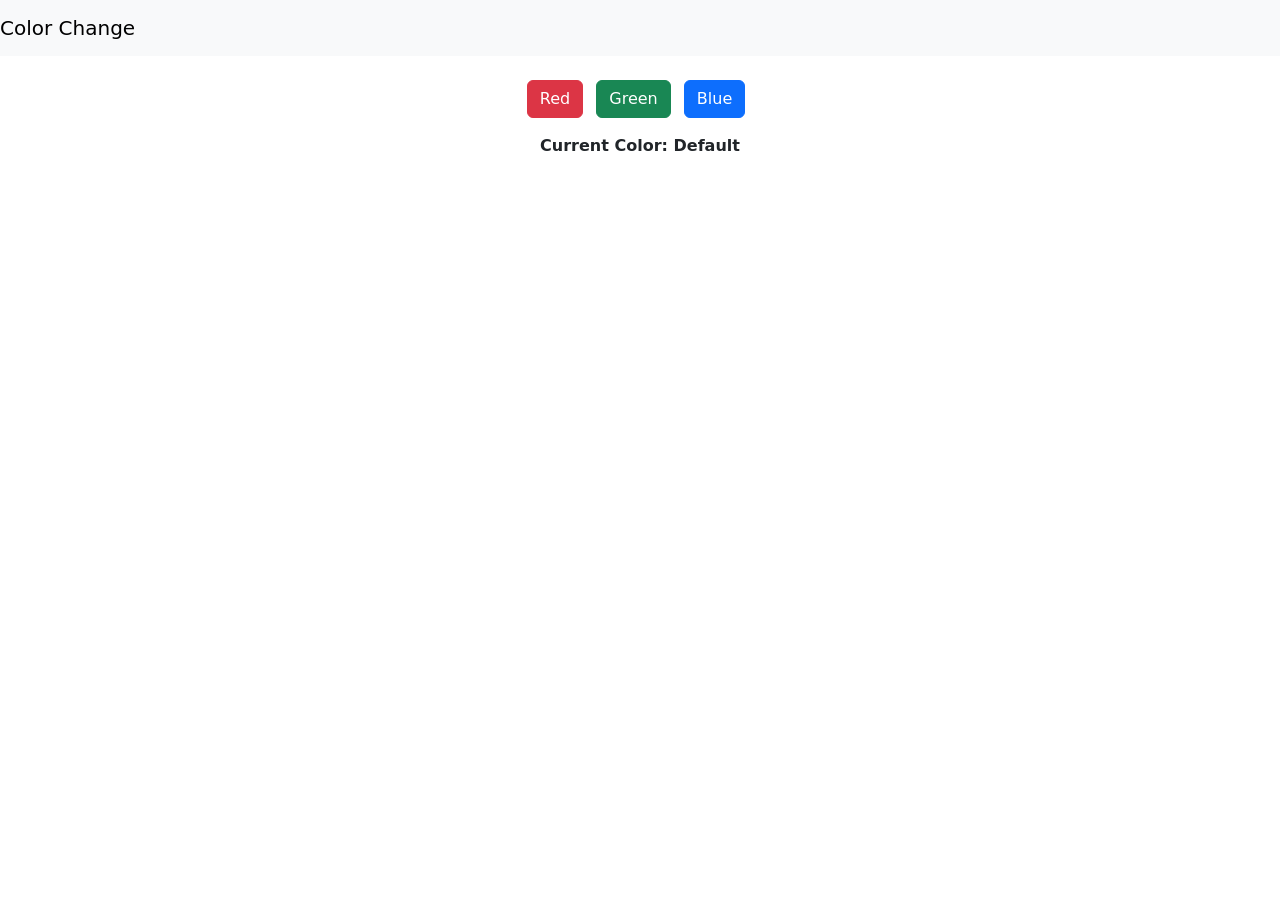
<file: assignment7(1).html>
<!DOCTYPE html>
<html lang="en">
<head>
    <meta charset="UTF-8">
    <meta name="viewport" content="width=device-width, initial-scale=1.0">
    <link rel="stylesheet" href="https://cdn.jsdelivr.net/npm/bootstrap@5.3.8/dist/css/bootstrap.min.css">
    <title>Document</title>
    <style>
        #redP,#greenP,#blueP{
            color: black;
            display: none;
        }
    </style>
</head>
<body id="bodyFull">

    <nav class="navbar bg-body-tertiary">
        <span class="navbar-brand mb-0 h">Color Change</span>
    </nav>
    
    <div class="container mt-4 text-center">
        <button class="btn btn-danger me-2" onclick="changeColor('red')">Red</button>
        <button class="btn btn-success me-2" onclick="changeColor('green')">Green</button>
        <button class="btn btn-primary me-2" onclick="changeColor('blue')">Blue</button>
        
        <div id="currentColor" class="mt-3 fw-bold">
            Current Color: Default
        </div>
    </div>
    
    <script>
      function changeColor(color) {
            // Change background
            document.getElementById("bodyFull").style.backgroundColor = color;
            
            // Update label
            document.getElementById("currentColor").innerText = "Current Color: " + color;
            
        }
    </script>
</body>
</html>
</file>
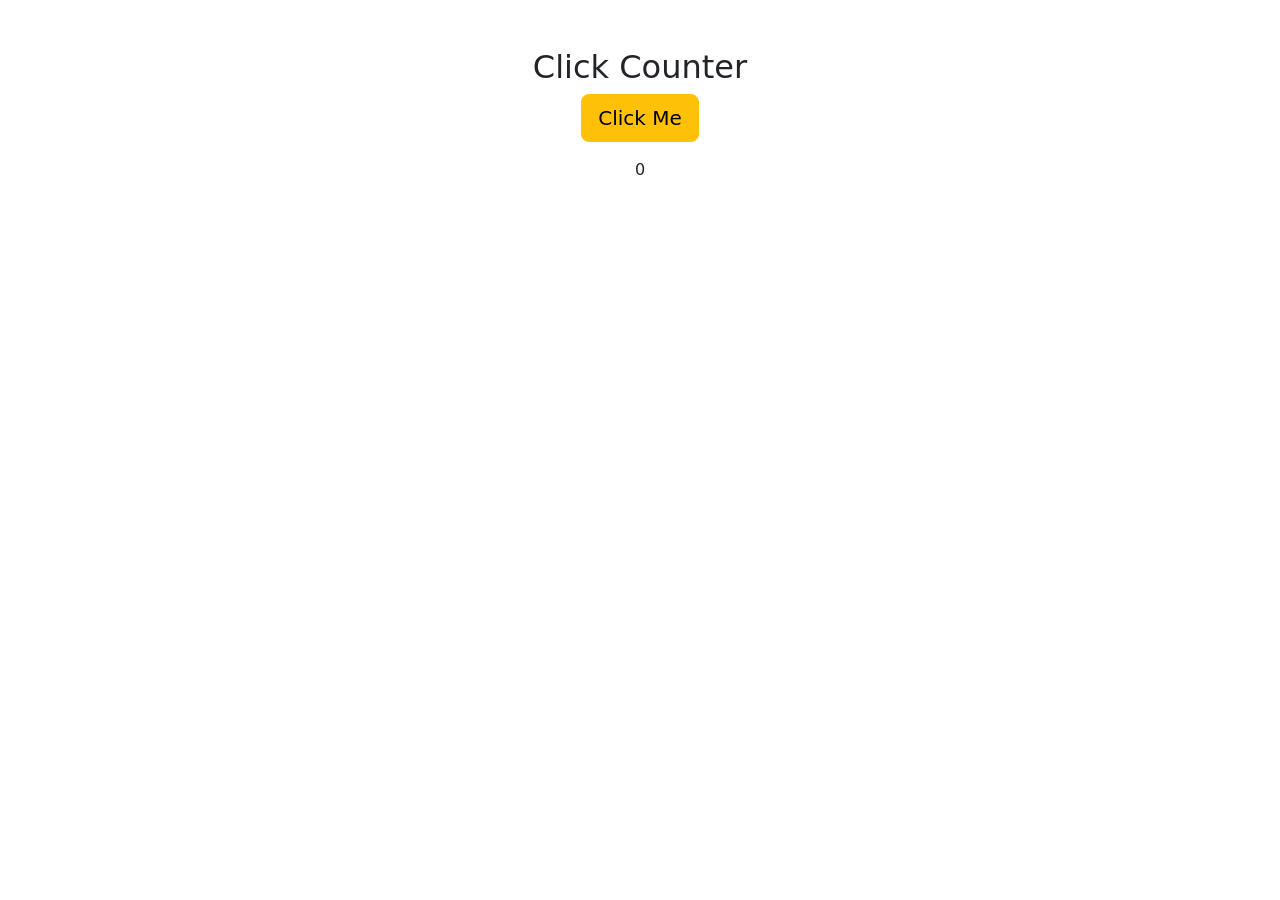
<file: assignment7(2).html>
<!DOCTYPE html>
<html lang="en">
<head>
    <meta charset="UTF-8">
    <meta name="viewport" content="width=device-width, initial-scale=1.0">
    <link rel="stylesheet" href="https://cdn.jsdelivr.net/npm/bootstrap@5.3.8/dist/css/bootstrap.min.css">
    <title>Document</title>
</head>
<body class="container mt-4 text-center">
      <div class="container text-center my-5">
        <h2>Click Counter</h2>
        <button class="btn btn-warning btn-lg" onclick="incrementCounter()">Click Me</button>
        <div id="counter" class="mt-3">0</div>
    </div>

    <script>
        let count = 0;
        function incrementCounter() {
            count++;
            document.getElementById("counter").textContent = count;
            }
    </script>

</body>
</html>
</file>
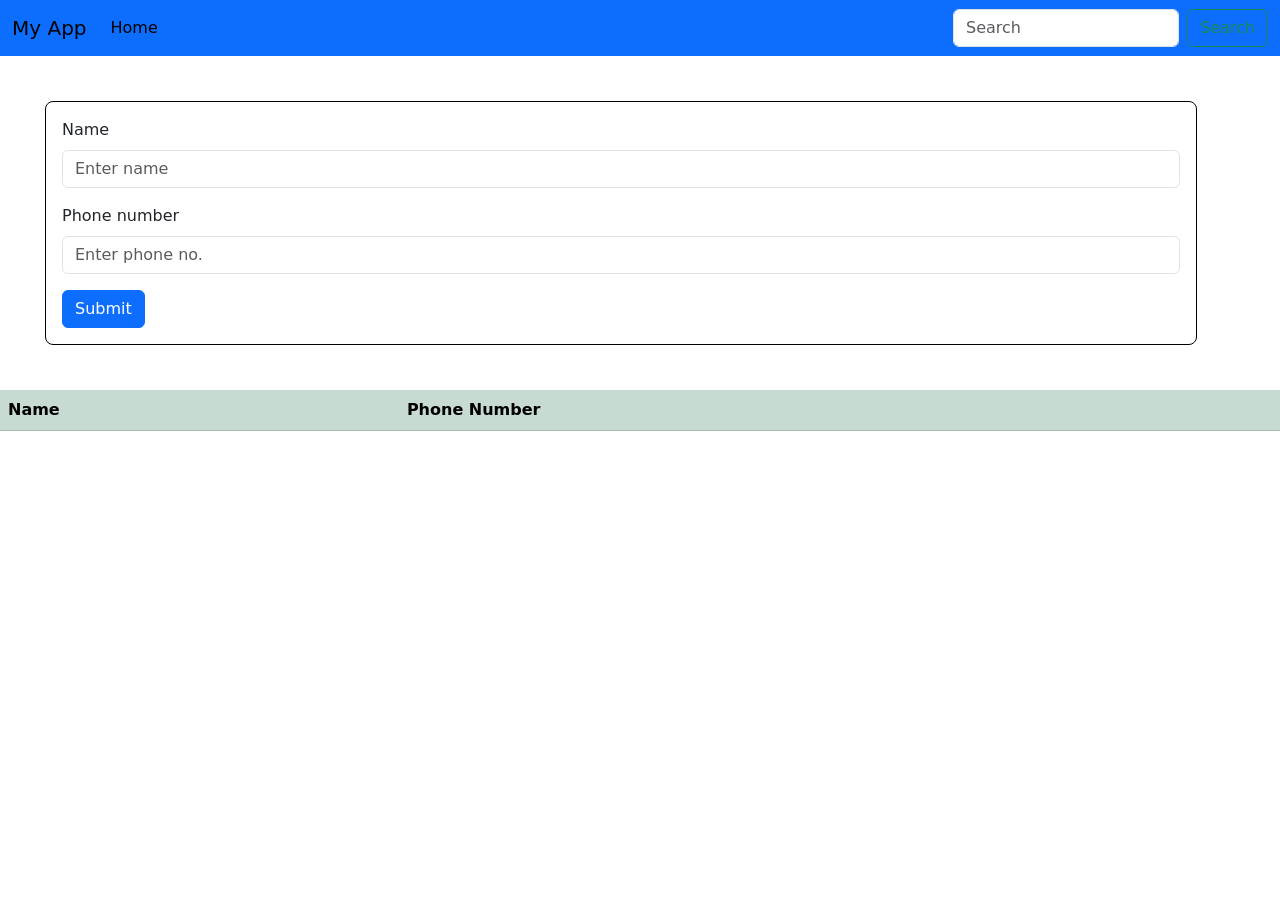
<file: assignment8.html>
<!DOCTYPE html>
<html lang="en">
<head>
    <meta charset="UTF-8">
    <meta name="viewport" content="width=device-width, initial-scale=1.0">
    <title>Document</title>
    <link rel="stylesheet" href="https://cdn.jsdelivr.net/npm/bootstrap@5.3.8/dist/css/bootstrap.min.css">
    <style>
        #nameReq, #invalidName,#phoneReq,#invalidPhone{
            color: red;
            font-size: x-small;
            display: none;
        }  
    </style>
</head>
<body onload="add()">

    <nav class="navbar navbar-expand-lg navbar bg-primary">
        <div class="container-fluid">
            <a class="navbar-brand" href="#">My App</a>
            <button class="navbar-toggler" type="button" data-bs-toggle="collapse" data-bs-target="#navbarScroll" aria-controls="navbarScroll" aria-expanded="false" aria-label="Toggle navigation">
                <span class="navbar-toggler-icon"></span>
            </button>
            <div class="collapse navbar-collapse" id="navbarScroll">
                <ul class="navbar-nav me-auto my-2 my-lg-0 navbar-nav-scroll" style="--bs-scroll-height: 100px;">
                    <li class="nav-item">
                        <a class="nav-link active" aria-current="page" href="#">Home</a>
                    </li>
                    <ul class="dropdown-menu">
                        <li><a class="dropdown-item" href="#">Action</a></li>
                        <li><a class="dropdown-item" href="#">Another action</a></li>
                        <li><hr class="dropdown-divider"></li>
                        <li><a class="dropdown-item" href="#">Something else here</a></li>
                    </ul>
                </ul>
                <form class="d-flex" role="search">
                    <input class="form-control me-2" type="search" placeholder="Search" aria-label="Search"/>
                    <button class="btn btn-outline-success" type="submit">Search</button>
                </form>
            </div>
        </div>
    </nav>

   
        <form style="width: 90%; margin: 5vh;" class="border border-black rounded-3 p-3" name="loginForm">
            <div class="mb-3">
                <label for="disabledTextInput" class="form-label" for="name">Name</label>
                <input type="text" id="disabledTextInput" class="form-control"  name="name" id="name" placeholder="Enter name">
                <p id="nameReq">Name field is required</p>
                <p id="invalidName">Invalid Name</p>
            </div>
            <div class="mb-3">
                <label for="disabledSelect" class="form-label" for="phone">Phone number</label>
                <input type="text" id="disabledTextInput" class="form-control" name="phone" id="phone" placeholder="Enter phone no.">
                <p id="phoneReq">Phone number field is required</p>
                <p id="invalidPhone">Invalid Phone Number</p>
            </div>
            <button type="submit" class="btn btn-primary" id="submitBtn">Submit</button>
        </form>

        <div class="mt-4">
            <table class="table table-success table-striped">
                <thread>
                    <tr>
                        <th>
                            Name
                        </th>
                        <th>Phone Number</th>
                    </tr>

                </thread>
                <tbody id="dataTable"></tbody>
            </table>
            </div>

    <script>
        let subBtn=document.getElementById("submitBtn")
        let contacts = [];

        subBtn.addEventListener("click",(event)=>{
            event.preventDefault()
            let form=document.forms["loginForm"]
            let nameVal=form.name.value
            let phoneVal=form.phone.value
            
            
            
            let isNameValid=validateName(nameVal)
            let isPhoneValid=validatePhone(phoneVal)
            if(isNameValid && isPhoneValid){
                alert("Form submitted successfully")
                let p={name:nameVal, phone:phoneVal}
                contacts.push(p)
                localStorage.setItem("contacts",JSON.stringify(contacts))
                add();
            }
        })

        function add(){
            let getdata=localStorage.getItem("contacts")

            if(getdata!=null){
                let getarray=JSON.parse(getdata)

                let table=document.getElementById("dataTable")

                getarray.map(data=>{
                    let row=document.createElement("tr")
                    row.innerHTML=`<td>${data.name}</td>
                                <td>${data.phone}</td>`  
                    table.appendChild(row)  
                })
            }
        }


        function validateName(nameVal){
            let nameReq=document.getElementById("nameReq")
            let invalidName=document.getElementById("invalidName")

            if(!nameVal){
                
                nameReq.style.display="block"
                invalidName.style.display="none"
                return false
            }else if(!/^[A-Za-z ]+$/.test(nameVal)){
                invalidName.style.display="block"
                nameReq.style.display="none"
                return false
            }
            invalidName.style.display="none"
            nameReq.style.display="none"
            return true
        }

        function validatePhone(phoneVal){
            let phoneReq=document.getElementById("phoneReq")
            let invalidPhone=document.getElementById("invalidPhone")

            if(!phoneVal){
                phoneReq.style.display="block"
                invalidPhone.style.display="none"
                return false
            }else if(!/^\d{10}$/.test(phoneVal)){
                invalidPhone.style.display="block"
                phoneReq.style.display="none"
                return false
            }
            invalidPhone.style.display="none"
            phoneReq.style.display="none"
            return true
        }
    </script>
</body>
</html>
</file>
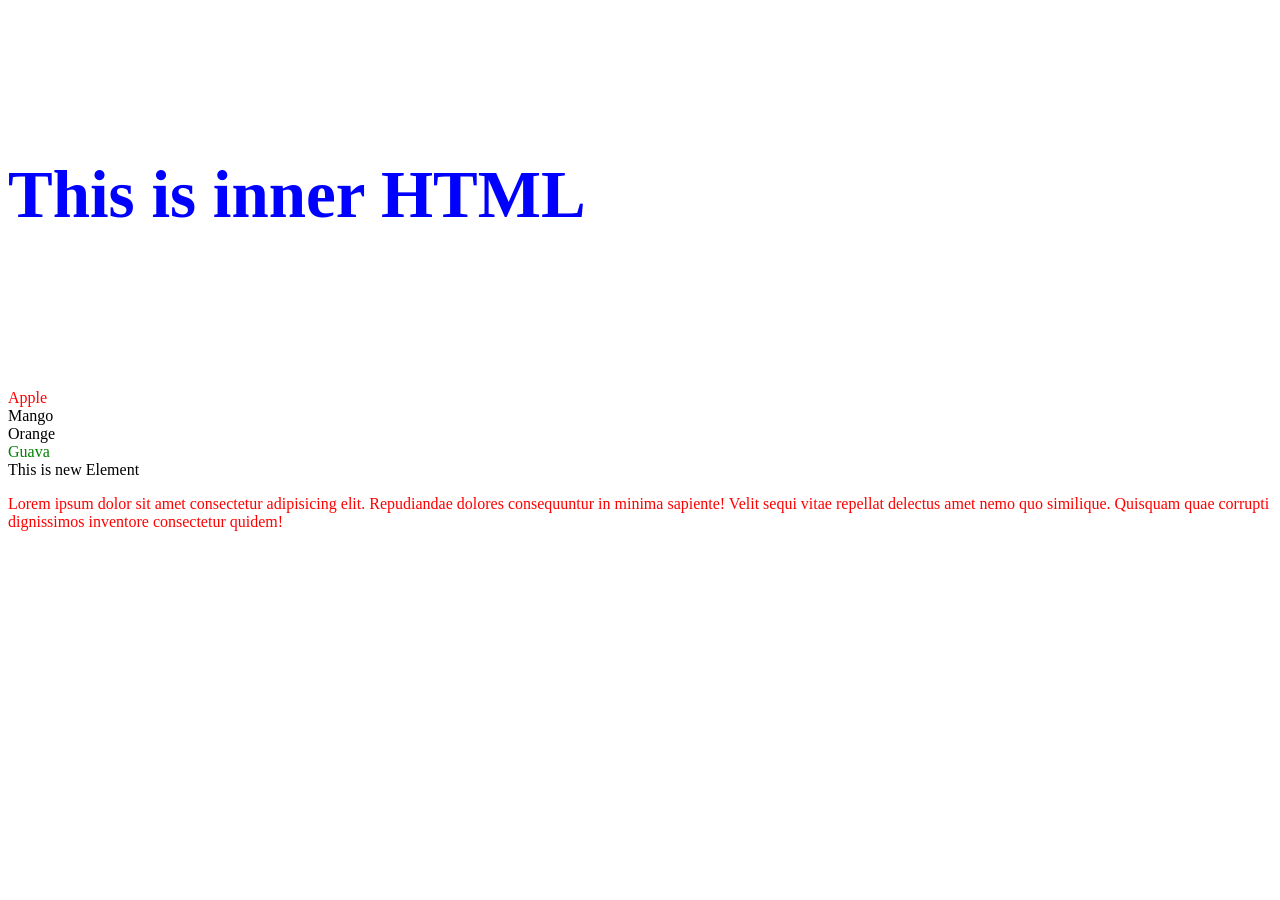
<file: DOM.html>
<!DOCTYPE html>
<html lang="en">
<head>
    <meta charset="UTF-8">
    <meta name="viewport" content="width=device-width, initial-scale=1.0">
    <title>Document</title>
    <style>
        .class1{
            color: red;
        }
        .class2{
            background-color: aqua;
        }
        .class3{
            color: yellow;
        }
    </style>
</head>
<body>
    <h1 id="greet">Welcome to DOM class</h1>

    <div class="fruits">Apple</div>
    <div class="fruits">Mango</div>
    <div class="fruits">Orange</div>
    <div class="fruits">Guava</div>

    <div id="newdiv"></div>

    <p id="p1">Lorem ipsum dolor sit amet consectetur adipisicing elit. Repudiandae dolores consequuntur in minima sapiente! Velit sequi vitae repellat delectus amet nemo quo similique. Quisquam quae corrupti dignissimos inventore consectetur quidem!</p>
    <script>
        //document.getElementById
        //getElementByClassName
        //getElementByTagName
        //querySelector
        //querySelectorAll

        let greetEle = document.getElementById("greet");
        console.log(greetEle);

        greetEle.style.color = "blue"
        greetEle.style.fontSize = "100px";

        let fruitEle = document.getElementsByClassName("fruits");
        console.log(fruitEle);

        fruitEle[0].style.color = "red";
        fruitEle[3].style.color = "green";

        let divEle = document.getElementsByTagName("div");
        console.log(divEle);

        let qs1 = document.querySelector(".fruits") //targets first class with the same class names
        console.log(qs1);

        let qs2 = document.querySelectorAll(".fruits")//targets all the class with the same class names.
        console.log(qs1);

        greetEle.innerText = "This is inner text"
        greetEle.innerHTML = "<h6>This is inner HTML</h6>"


        let p1 = document.getElementById("p1");
        p1.classList = "class1"
        p1.classList.add("class2")

        p1.classList.remove("class2")



        let newEle = document.createElement("any");
        console.log(newEle);
        newEle.innerText = "This is new Element"

        document.body.append(newEle);

        document.getElementById("newdiv").appendChild(newEle);
    </script>
</body>
</html>
</file>
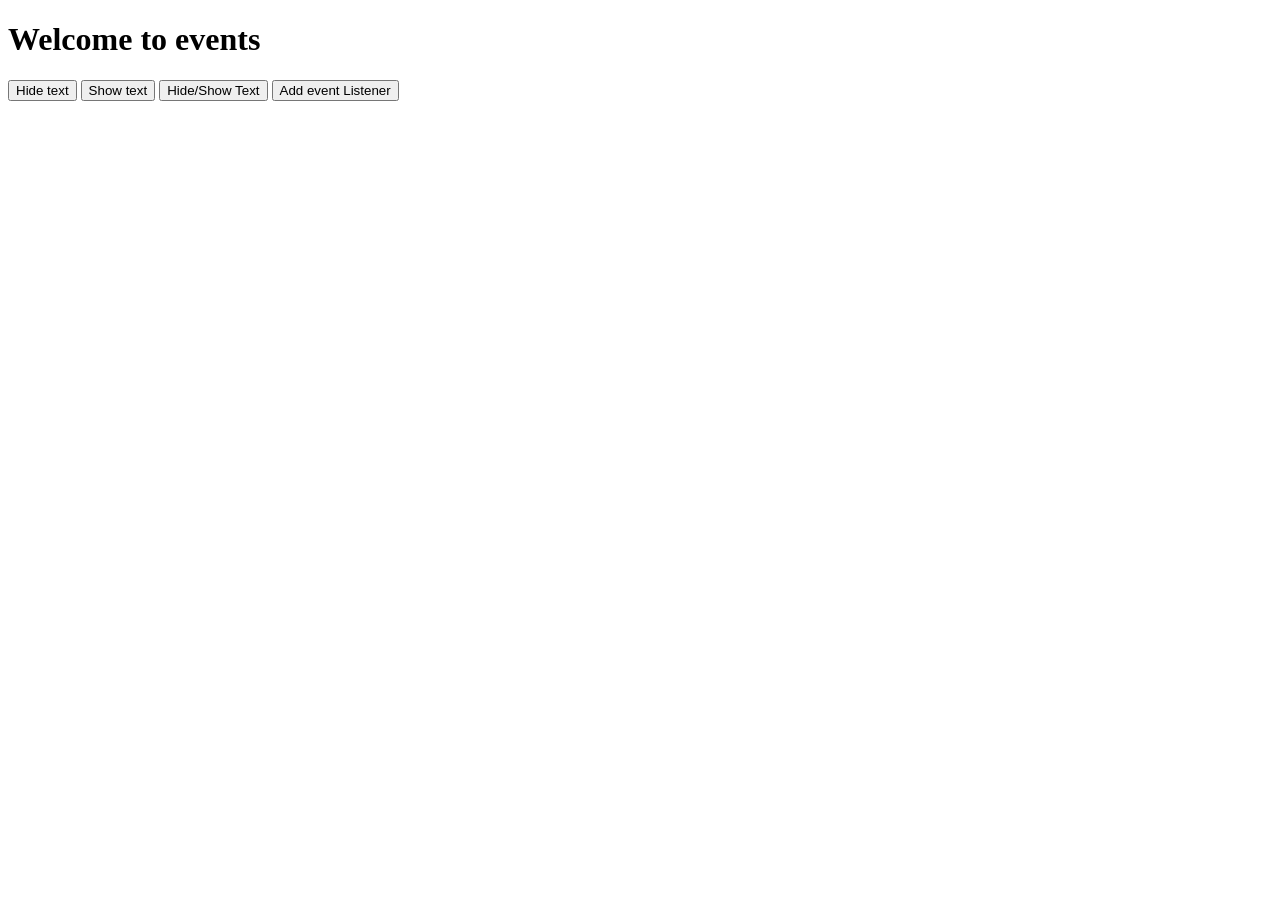
<file: events.html>
<!DOCTYPE html>
<html lang="en">
<head>
    <meta charset="UTF-8">
    <meta name="viewport" content="width=device-width, initial-scale=1.0">
    <title>Document</title>
</head>
<body>
    <h1 id="greet">Welcome to events</h1>
    <button onclick="hideText()">Hide text</button>
    <button onclick="showText()">Show text</button>
    <button onclick="hideshowText()">Hide/Show Text</button>
    <button id="hideshoww">Add event Listener</button>
    <script>
        let greetEle = document.getElementById("greet")
        function hideText(){
            greetEle.style.display = "none";
        }
        function showText(){
            greetEle.style.display = "block";
        }
        function hideshowText(){
            if (greetEle.style.display === "none") {
            greetEle.style.display = "block"; 
            } else {
                greetEle.style.display = "none"; 
            }
        }
        let hideshow = document.getElementById("hideshoww")
        hideshow.addEventListener("click",()=>{
            console.log("This is click addeventlistener");
            
        })
        hideshow.addEventListener("mouseover",()=>{
            console.log("Hovering in mouse");
            
        })
    </script>
</body>
</html>
</file>
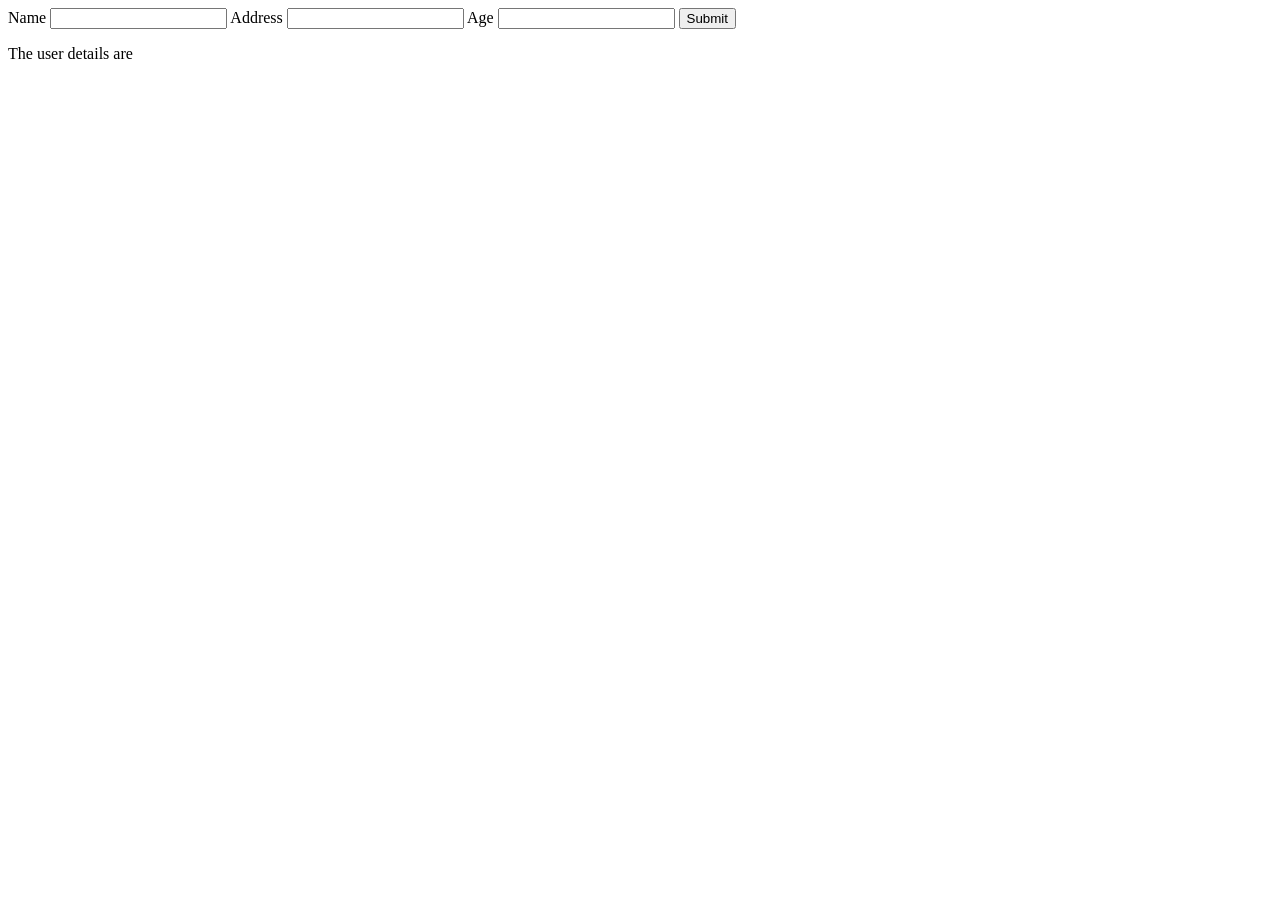
<file: formData.html>
<!doctype html>
<html lang="en">
  <head>
    <meta charset="UTF-8" />
    <meta name="viewport" content="width=device-width, initial-scale=1.0" />
    <title>Document</title>
  </head>
  <body>
    <form name="form">
      <label for="name">Name</label>
      <input type="text" name="name" id="name" />

      <label for="address">Address</label>
      <input type="text" name="address" id="address" />

      <label for="age">Age</label>
      <input type="number" name="age" id="age" />
      <p id="error">Name cannot be empty</p>
      <button type="submit" id="submit">Submit</button>

      <p>The user details are</p>
      <div id="output"></div>
    </form>

    <script>
      const submitBtn = document.getElementById("submit");

      const errorVal = document.getElementById("error");

      errorVal.style.color = "red";
      errorVal.style.display = "none";

      submitBtn.addEventListener("click", (event) => {
        event.preventDefault();

        const nameVal = document.getElementById("name").value;

        if (nameVal === "") {
          errorVal.innerHTML = "Name cannot be empty";
          errorVal.style.display = "block";
          return;
        }
        errorVal.style.display = "none";
        const addressVal = document.getElementById("address").value;
        const ageVal = document.getElementById("age").value;

        if (Number(ageVal) < 18) {
          errorVal.innerHTML = "Must be 18 or above";
          errorVal.style.display = "block";
          return;
        }
        errorVal.style.display = "none";

        document.getElementById("output").innerHTML = `<p>Name: ${nameVal}</p>
        <p>Address: ${addressVal}</p>
        <p>Age: ${ageVal}</p>`;
      });
    </script>
  </body>
</html>
</file>
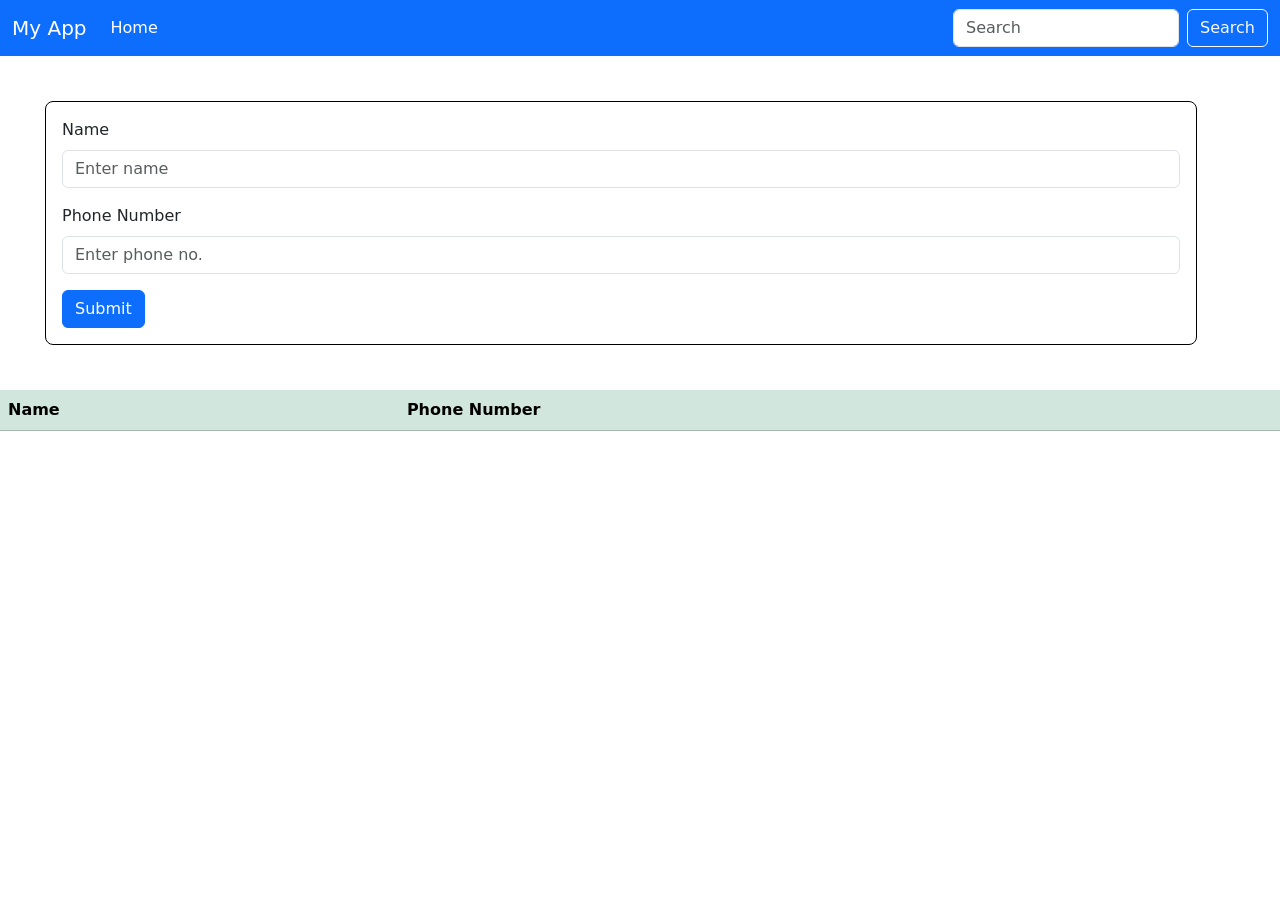
<file: table.html>
<!DOCTYPE html>
<html lang="en">
<head>
  <meta charset="UTF-8" />
  <meta name="viewport" content="width=device-width, initial-scale=1.0" />
  <title>Contact App</title>
  <link rel="stylesheet" href="https://cdn.jsdelivr.net/npm/bootstrap@5.3.8/dist/css/bootstrap.min.css" />
  <style>
    #nameReq, #invalidName, #phoneReq, #invalidPhone {
      color: red;
      font-size: x-small;
      display: none;
    }
  </style>
</head>
<body>
  <!-- Navbar -->
  <nav class="navbar navbar-expand-lg navbar bg-primary">
    <div class="container-fluid">
      <a class="navbar-brand text-white" href="#">My App</a>
      <button class="navbar-toggler" type="button" data-bs-toggle="collapse" data-bs-target="#navbarScroll"
        aria-controls="navbarScroll" aria-expanded="false" aria-label="Toggle navigation">
        <span class="navbar-toggler-icon"></span>
      </button>
      <div class="collapse navbar-collapse" id="navbarScroll">
        <ul class="navbar-nav me-auto my-2 my-lg-0 navbar-nav-scroll" style="--bs-scroll-height: 100px;">
          <li class="nav-item">
            <a class="nav-link active text-white" aria-current="page" href="#">Home</a>
          </li>
        </ul>
        <form class="d-flex" role="search" onsubmit="event.preventDefault(); searchTable();">
          <input id="searchInput" class="form-control me-2" type="search" placeholder="Search" aria-label="Search" />
          <button class="btn btn-outline-light" type="submit">Search</button>
        </form>
      </div>
    </div>
  </nav>

  <!-- Form -->
  <form style="width: 90%; margin: 5vh;" class="border border-black rounded-3 p-3" name="loginForm">
    <div class="mb-3">
      <label class="form-label">Name</label>
      <input type="text" class="form-control" name="name" id="name" placeholder="Enter name">
      <p id="nameReq">Name field is required</p>
      <p id="invalidName">Invalid Name</p>
    </div>
    <div class="mb-3">
      <label class="form-label">Phone Number</label>
      <input type="text" class="form-control" name="phone" id="phone" placeholder="Enter phone no.">
      <p id="phoneReq">Phone number field is required</p>
      <p id="invalidPhone">Invalid Phone Number</p>
    </div>
    <button type="submit" class="btn btn-primary" id="submitBtn">Submit</button>
  </form>

  <!-- Table -->
  <div class="mt-4">
    <table class="table table-success table-striped">
      <thead>
        <tr>
          <th>Name</th>
          <th>Phone Number</th>
        </tr>
      </thead>
      <tbody id="dataTable"></tbody>
    </table>
  </div>

  <script>
    let subBtn = document.getElementById("submitBtn");
    let contacts = JSON.parse(localStorage.getItem("contacts")) || [];

    // Load existing data from localStorage on page load
    window.onload = function () {
      displayContacts(contacts);
    };

    subBtn.addEventListener("click", (event) => {
      event.preventDefault();
      let form = document.forms["loginForm"];
      let nameVal = form.name.value.trim();
      let phoneVal = form.phone.value.trim();

      let isNameValid = validateName(nameVal);
      let isPhoneValid = validatePhone(phoneVal);

      if (isNameValid && isPhoneValid) {
        let newContact = { name: nameVal, phone: phoneVal };
        contacts.push(newContact);
        localStorage.setItem("contacts", JSON.stringify(contacts));
        displayContacts(contacts);
        form.reset();
      }
    });

    // Display contacts in table
    function displayContacts(data) {
      let tableBody = document.getElementById("dataTable");
      tableBody.innerHTML = ""; // Clear old rows
      data.forEach((contact) => {
        let row = `<tr><td>${contact.name}</td><td>${contact.phone}</td></tr>`;
        tableBody.innerHTML += row;
      });
    }

    // Search function
    function searchTable() {
      let searchValue = document.getElementById("searchInput").value.toLowerCase();
      let filtered = contacts.filter(
        (c) =>
          c.name.toLowerCase().includes(searchValue) ||
          c.phone.includes(searchValue)
      );
      displayContacts(filtered);
    }

    // Validation functions
    function validateName(nameVal) {
      let nameReq = document.getElementById("nameReq");
      let invalidName = document.getElementById("invalidName");

      if (!nameVal) {
        nameReq.style.display = "block";
        invalidName.style.display = "none";
        return false;
      } else if (!/^[A-Za-z ]+$/.test(nameVal)) {
        invalidName.style.display = "block";
        nameReq.style.display = "none";
        return false;
      }
      invalidName.style.display = "none";
      nameReq.style.display = "none";
      return true;
    }

    function validatePhone(phoneVal) {
      let phoneReq = document.getElementById("phoneReq");
      let invalidPhone = document.getElementById("invalidPhone");

      if (!phoneVal) {
        phoneReq.style.display = "block";
        invalidPhone.style.display = "none";
        return false;
      } else if (!/^\d{10}$/.test(phoneVal)) {
        invalidPhone.style.display = "block";
        phoneReq.style.display = "none";
        return false;
      }
      invalidPhone.style.display = "none";
      phoneReq.style.display = "none";
      return true;
    }
  </script>
</body>
</html>
</file>
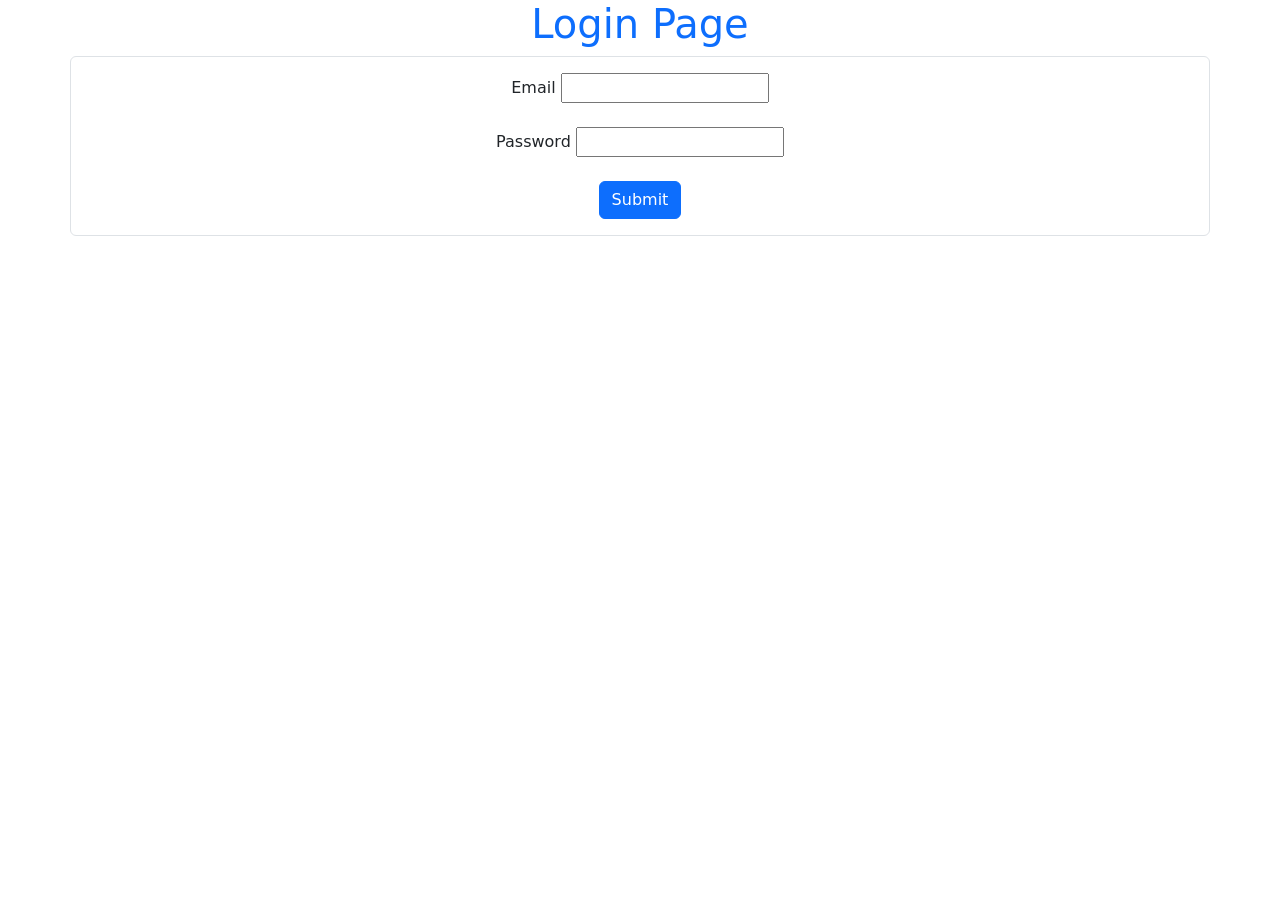
<file: Validations.html>
<!DOCTYPE html>
<html lang="en">
<head>
    <meta charset="UTF-8">
    <meta name="viewport" content="width=device-width, initial-scale=1.0">
    <link rel="stylesheet" href="https://cdn.jsdelivr.net/npm/bootstrap@5.3.8/dist/css/bootstrap.min.css">
    <title>Document</title>
    <style>
        #emailReq, #invalidEmail,#passwordReq,#invalidPass{
            color: red;
            font-size: x-small;
            display: none;
        }    
    </style>
</head>
<body>
    <h1 class="text-center text-primary">Login Page</h1>
    <div class="container border rounded p-3 text-center">
        <form action="" name="loginForm">
            <label for="email">Email</label>
            <input type="text" name="email" id="email"><br><br>
            <p id="emailReq">Email field is required</p>
            <p id="invalidEmail">Invalid Email</p>
            
            <label for="password">Password</label>
            <input type="text" name="password" id="password"><br><br>
            <p id="passwordReq">Password field is required</p>
            <p id="invalidPass">Invalid Password</p>

            <button class="btn btn-primary" id="submitBtn">Submit</button>
        </form>
    </div>

    <script>
        let subBtn=document.getElementById("submitBtn")

        subBtn.addEventListener("click",(event)=>{
            event.preventDefault()
            let form=document.forms["loginForm"]
            let emailVal=form.email.value
            let passwordVal=form.password.value
            
            let isEmailValid=validateEmail(emailVal)
            let isPasswordValid=validatePassword(passwordVal)
            if(isEmailValid && isPasswordValid){
                alert("Form submitted successfully")
            }
        })

        function validateEmail(emailVal){
            let emailReq=document.getElementById("emailReq")
            let invalid=document.getElementById("invalidEmail")

            if(!emailVal){
                
                emailReq.style.display="block"
                invalid.style.display="none"
                return false
            }else if(!/^[a-zA-Z0-9._%+-]+@[a-zA-Z0-9.-]+\.[a-zA-Z]{2,}$/.test(emailVal)){
                invalid.style.display="block"
                emailReq.style.display="none"
                return false
            }
            invalid.style.display="none"
            emailReq.style.display="none"
            return true
        }

        function validatePassword(passwordVal){
            let passReq=document.getElementById("passwordReq")
            let invalidPass=document.getElementById("invalidPass")

            if(!passwordVal){
                passReq.style.display="block"
                invalidPass.style.display="none"
                return false
            }else if(!/^(?=.*[a-z])(?=.*[A-Z])(?=.*\d).{8,}$/.test(passwordVal)){
                invalidPass.style.display="block"
                passReq.style.display="none"
                return false
            }
            invalidPass.style.display="none"
            passReq.style.display="none"
            return true
        }

    </script>
</body>
</html>
</file>
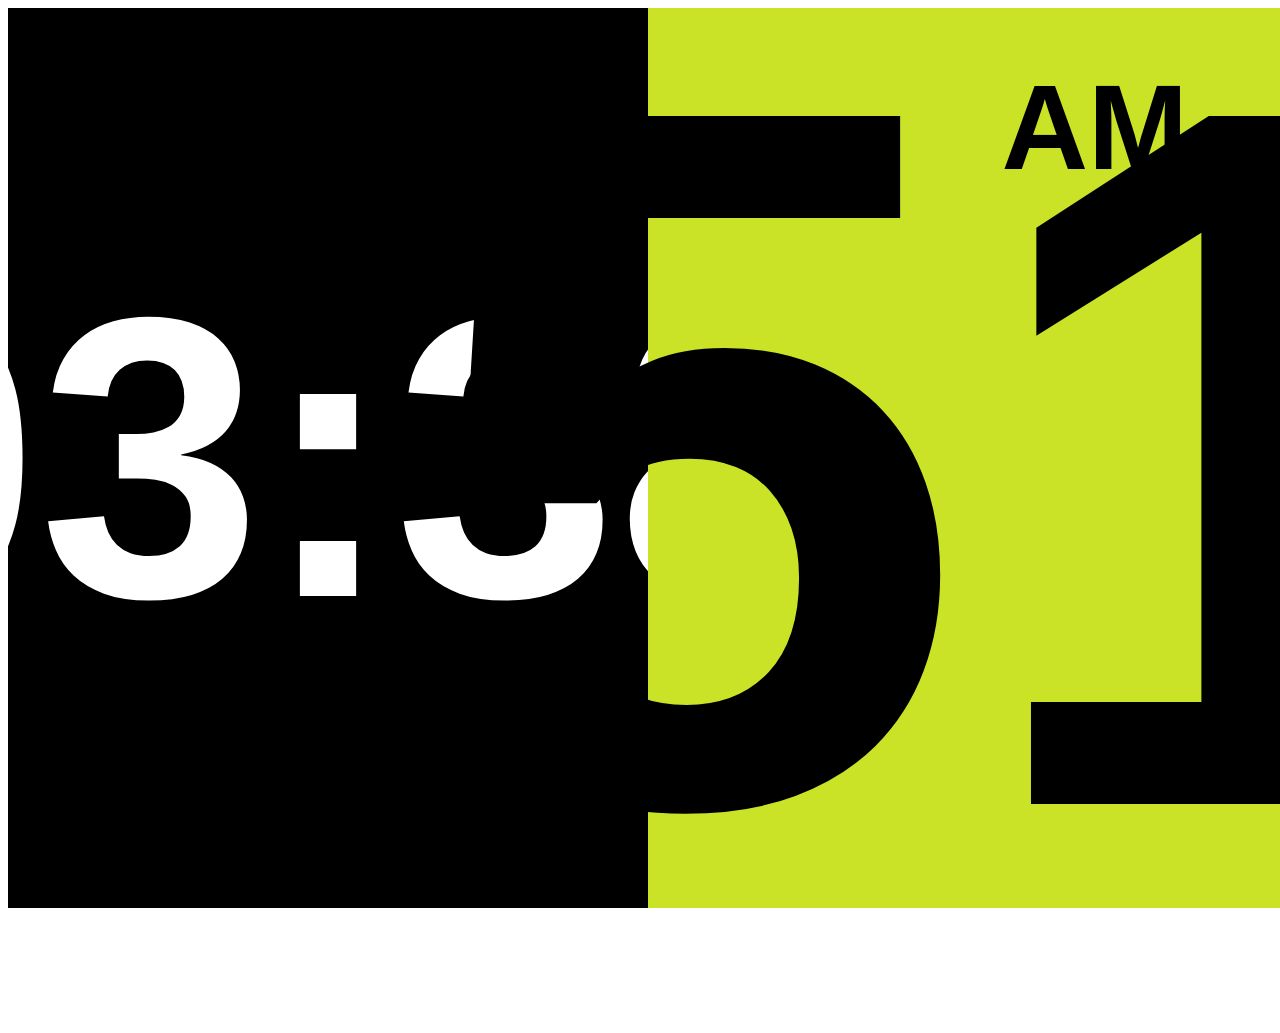
<file: DynamicClock/Clock.html>
<!DOCTYPE html>
<html lang="en">
<head>
  <meta charset="UTF-8" />
  <meta name="viewport" content="width=device-width, initial-scale=1.0"/>
  <title>Dynamic Clock</title>
  <link rel="stylesheet" href="Clock.css" />
</head>
<body>
  <div class="main">
    <div class="time">
      <span id="hour">05</span>:
      <span id="minute">48</span>
    </div>
    <div class="date">
      <span id="second">20</span>
      <sup id="ampm" class="cycle">PM</sup>
    </div>
  </div>
  <script src="Clock.js"></script>
</body>
</html>
</file>
<file: DynamicClock/Clock.css>
.main {
  display: flex;
  height: 100vh;
  width: 100vw;
}

.time {
  width: 50%;
  background-color: black;
  color: white;
  display: flex;
  justify-content: center;
  align-items: center;
  font-size: 400px;
  font-weight: bolder;
  font-family: Arial, Helvetica, sans-serif;
}

.date {
  width: 50%;
  background-color: rgb(202, 227, 39);
  color: black;
  display: flex;
  justify-content: center;
  align-items: center;
  font-size: 1000px;
  font-weight: bolder;
  font-family: Arial, Helvetica, sans-serif;
  position: relative;
}

.cycle {
  font-size: 120px;
  position: absolute;
  top: 50px;
  right: 100px;
}
</file>
